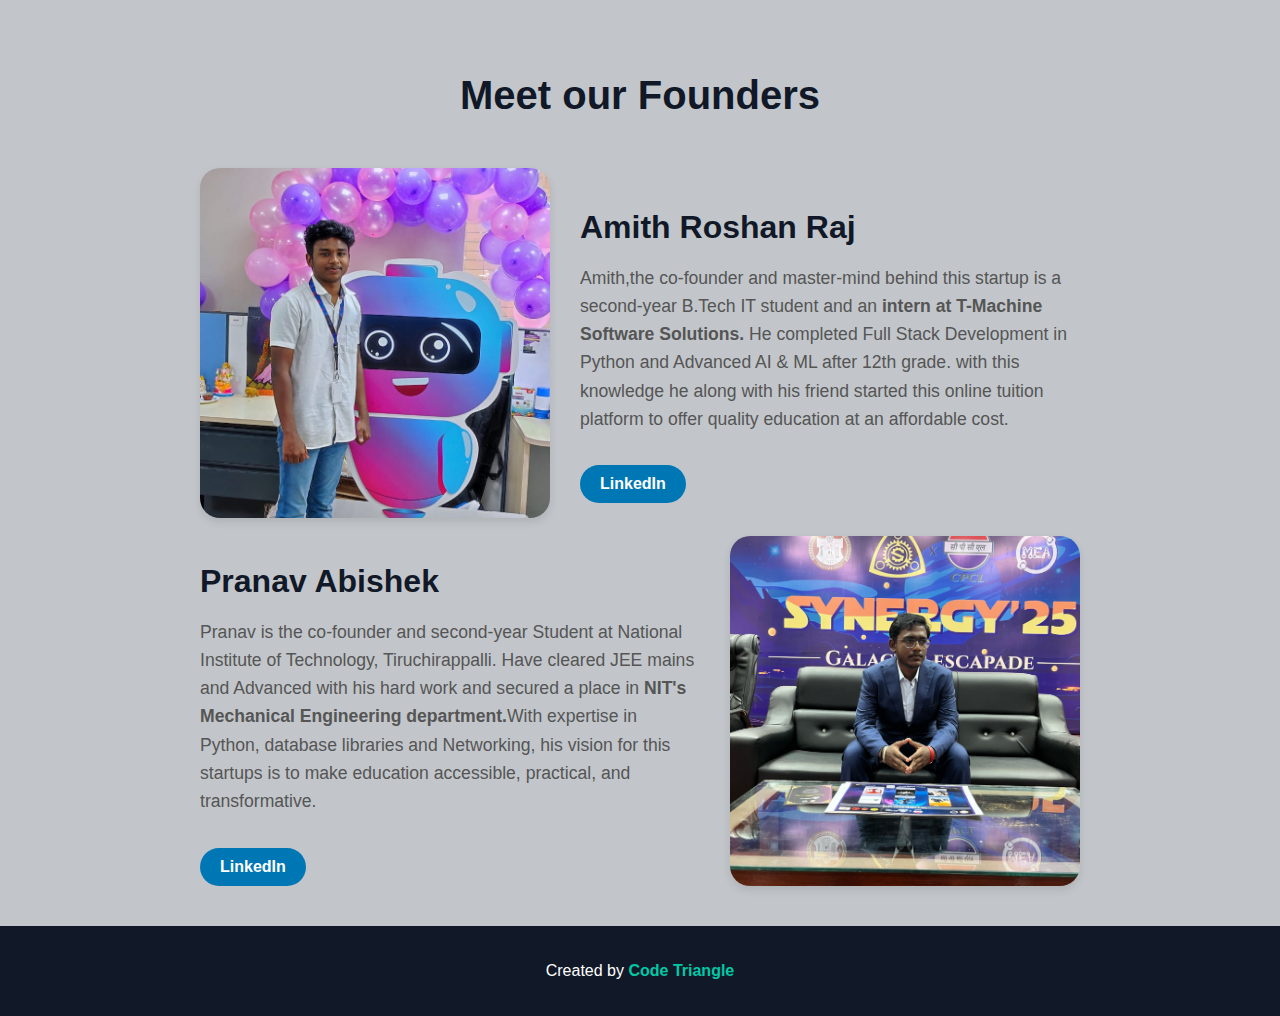
<file: about.html>
<!DOCTYPE html>
<html lang="en">
<head>
  <meta charset="UTF-8">
  <meta name="viewport" content="width=device-width, initial-scale=1.0">
  <title>About</title>
  <link rel="stylesheet" href="about.css">
</head>
<body>

<section id="about" class="about-section">
  <div class="founder-container">

    <!-- Centered Heading -->
    <h2 class="founders-heading">Meet our Founders</h2>

    <!-- Founder 1 -->
    <div class="founder">
      <img src="f1.jpg" alt="Founder 1" class="founder-img">
      <div class="founder-info">
        <h2>Amith Roshan Raj</h2>
        <p>Amith,the co-founder and master-mind behind this startup is a second-year B.Tech IT student and an <strong> intern at T-Machine Software Solutions.</strong>

          He completed Full Stack Development in Python and Advanced AI & ML after 12th grade. with this knowledge he 
          
          along with his friend started this online tuition platform to offer quality education at an affordable cost.</p>
        <a href="https://www.linkedin.com/in/amithroshanraj-tnj-87616328a/" target="_blank" class="linkedin-btn">LinkedIn</a>
      </div>
    </div>
    <br>

    <!-- Founder 2 -->
    <div class="founder reverse">
      <img src="f3.jpg" alt="Founder 2" class="founder-img">

      <div class="founder-info">
        <h2>Pranav Abishek</h2>
        <p>Pranav is the co-founder and second-year Student at National Institute of Technology, Tiruchirappalli. Have cleared JEE mains and Advanced with his
          hard work and secured a place in <strong> NIT's Mechanical Engineering department.</strong>With expertise in  Python, database
          libraries and Networking, his vision for this startups is to make education accessible, practical, and transformative.</p>
        <a href="https://www.linkedin.com/in/m-pranav-abishek-b4a431311/" target="_blank" class="linkedin-btn">LinkedIn</a>
      </div>
      
    </div>

  </div>
</section>

<!-- Footer -->
<footer class="site-footer">
  <div class="footer-content">
    <p>Created by <a href="https://bharathsgitrepo.github.io/My-Portfolio-Webpage/" target="_blank">Code Triangle</a></p>
  </div>
</footer>

</body>
</html>
</file>
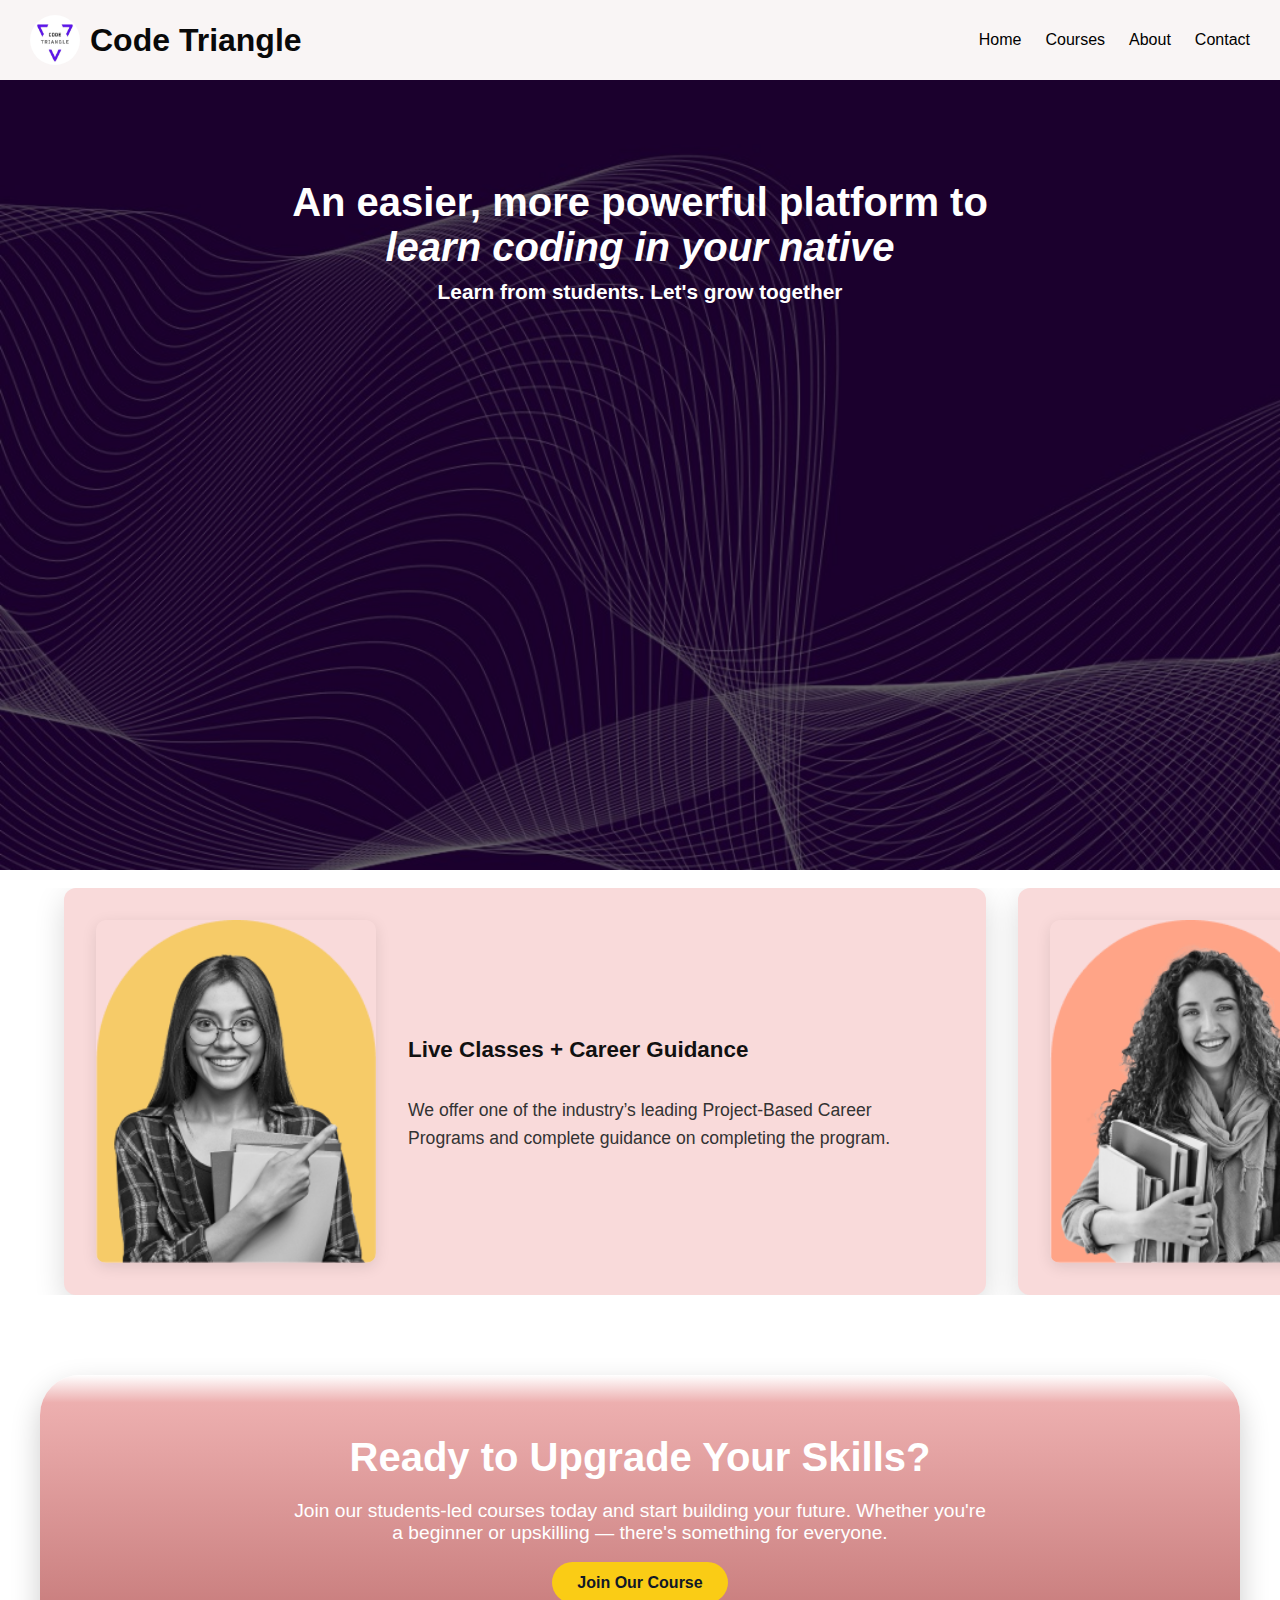
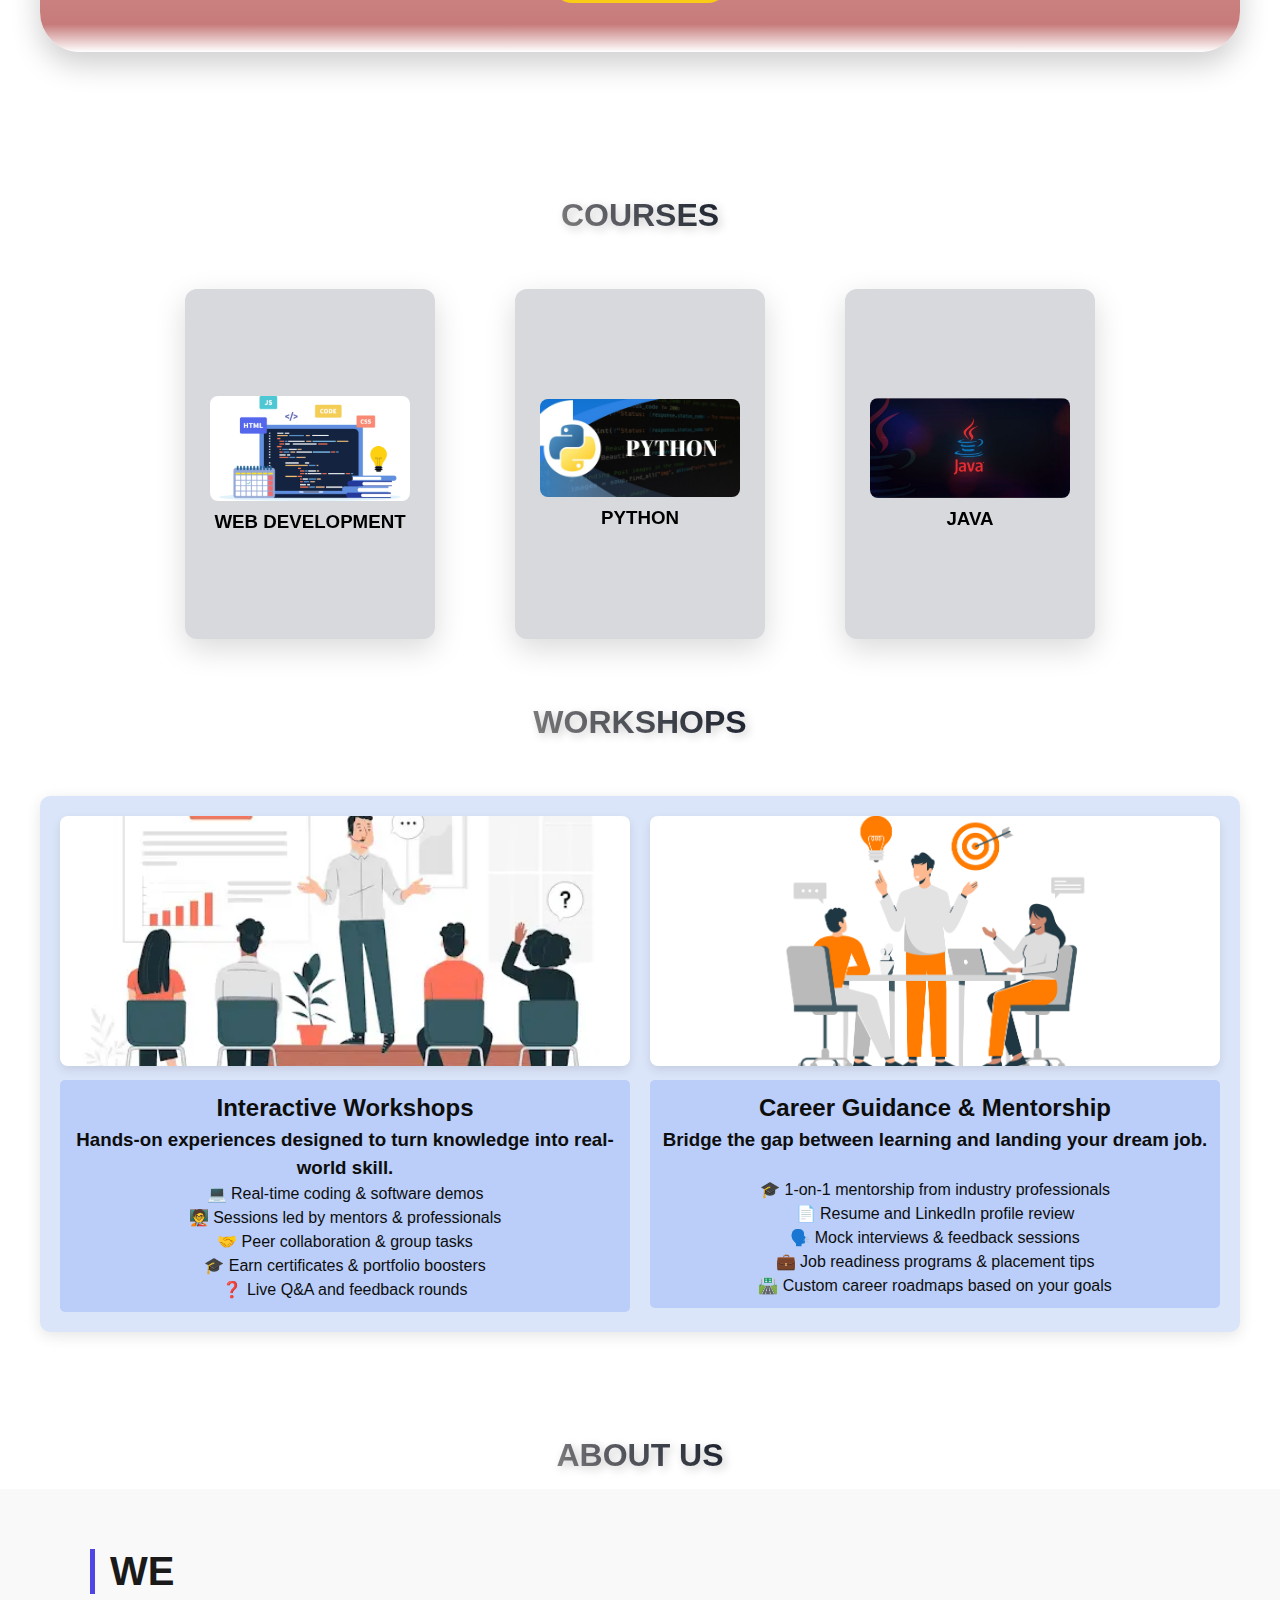
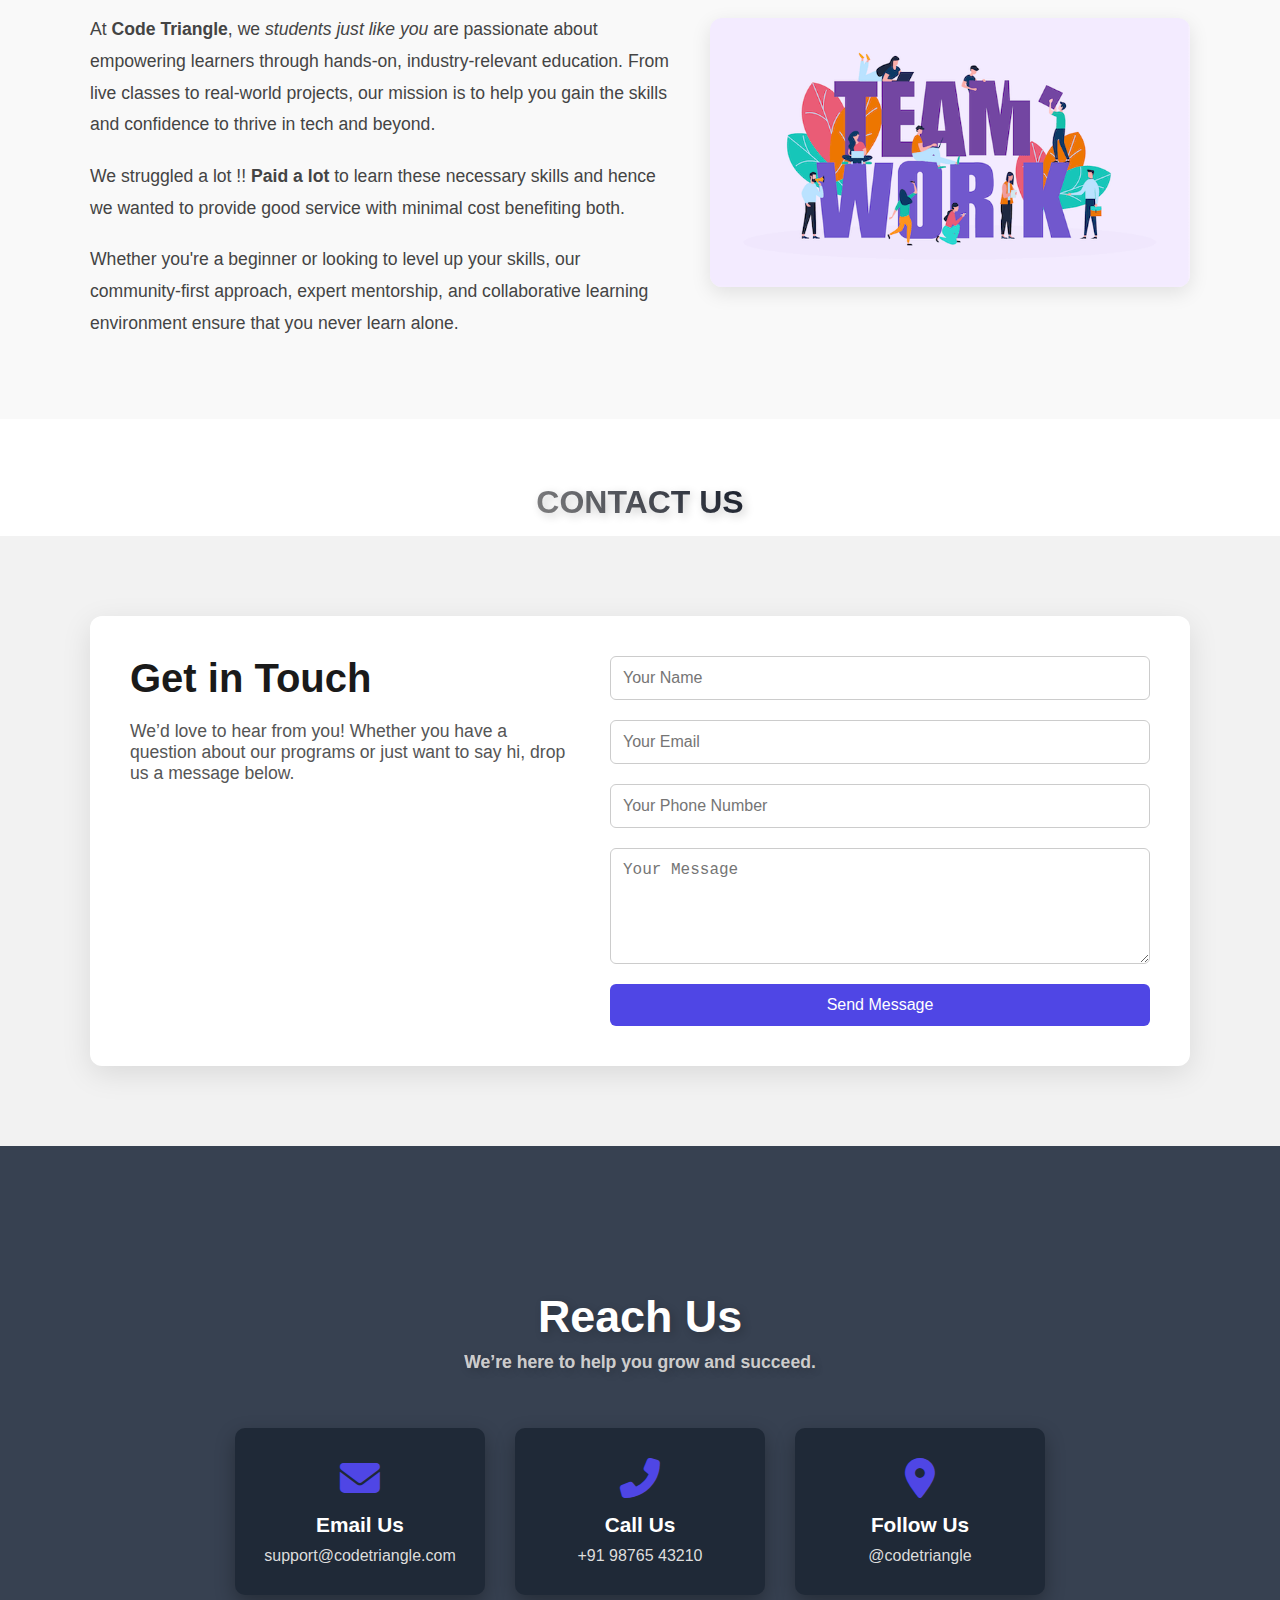
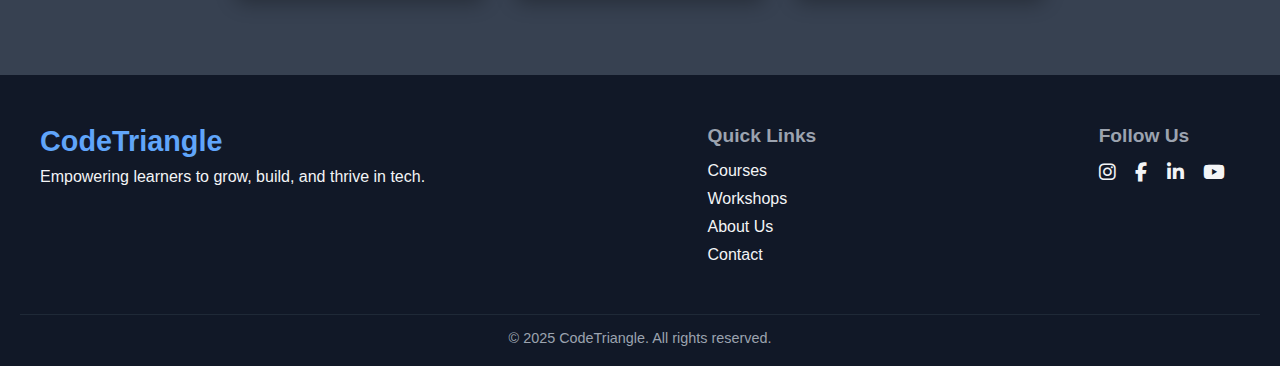
<file: sample2.html>
<!DOCTYPE html>
<html lang="en">
<head>
    <meta charset="UTF-8">
    <meta name="viewport" content="width=device-width, initial-scale=1.0">
    <title>CODE TRIANGLE</title>
    <link rel="stylesheet" href="sample2.css">
    <link rel="stylesheet" href="https://cdnjs.cloudflare.com/ajax/libs/font-awesome/6.5.0/css/all.min.css">

</head>
<body>
    <a id="top"></a>

    <nav class="navbar">
      <div class="nav-left">
        <img class="logo-img" src="logo.jpg" alt="Logo">
        <div class="nav-logo">Code Triangle</div>
      </div>
      <div class="hamburger" onclick="toggleMenu()">☰</div>
      <ul class="nav-links" id="navLinks">
        <li><a href="#top">Home</a></li>
        <li><a href="#courses">Courses</a></li>
        <li><a href="#about">About</a></li>
        <li><a href="#contact">Contact</a></li>
      </ul>
    </nav>
    
    <section class="hero-section">
      <div class="overlay"></div>
      <div class="hero-content">
        <h1>An easier, more powerful platform to <br> <em>learn coding in your native</em></h1>
        <h3>Learn from students. <strong>Let's grow together</strong></h3>
      </div>
    </section>
    <!-- <div class="front-image">  
        <div class="overlay"></div>
        <div class="hero-text">
      
        <h1 class="open-text">An Simple, more easier<br>platform to develop Skills</h1>
        <br>
        <h2>Learn from students. <strong>Let's grow together</strong></h2>
    </div>
    </div> -->
    <!-- <div class="front-image"> 
      <div class="hero-text">
      
        <h1 class="open-text">An Simple, more easier<br>platform to develop Skills</h1>
        <br>
        <h2>Learn from students. <strong>Let's grow together</strong></h2>
    </div>

    </div> -->

    
      <br>
    
      <div class="slider-container">
        <div class="slider">
          <div class="slide">
            <img src="samp1.png" alt="">
            <p class="gallery-caption">
              <strong>Live Classes + Career Guidance</strong><br><br>
              We offer one of the industry’s leading Project-Based Career Programs and complete guidance on completing the program.
            </p>
          </div>
      
          <div class="slide">
            <img src="samp4.png" alt="">
            <p class="gallery-caption">
              <strong>Learn from Students</strong><br><br>
              Get inspired by those just like you — students who've successfully built real-world projects, cracked interviews, and shared their journeys.
            </p>
          </div>
      
          <div class="slide">
            <img src="samp3.png" alt="">
            <p class="gallery-caption">
              <strong>Collaborate and Elevate</strong><br><br>
              Our peer-driven learning environment allows you to gain insights, follow proven paths, and collaborate with fellow learners in a way that builds both skills and confidence.
            </p>
          </div>
      
          <div class="slide">
            <img src="samp2.png" alt="">
            <p class="gallery-caption">
              <strong>Solve Real World Problems</strong><br><br>
              Move beyond theory with practical, hands-on projects that reflect real industry challenges. Whether it's building web apps, automating tasks, or analyzing data, you'll gain experience solving problems that actually matter — the kind that employers look for.
            </p>
          </div>
        </div>
      </div>

      <section class="join-section">
        <div class="join-content">
          <h2>Ready to Upgrade Your Skills?</h2>
          <p>Join our students-led courses today and start building your future. Whether you're a beginner or upskilling — there's something for everyone.</p>
          <a href="https://forms.gle/VPBBiiK37BwZ6byZA" class="join-btn">Join Our Course</a>
        </div>
      </section>
   
      <center><h1 class="courses-heading" id="courses">COURSES</h1></center>


      <div class="course-container">
        <div class="course-card" onclick="openModal('web-dev')">
          <div class="course-card-front">
            <img src="web_dev.png" alt="Web Development Course">
            <h3>WEB DEVELOPMENT</h3>
            
          </div>
          <div class="course-card-back">
            <p>Build amazing websites & web apps using HTML,CSS,JS and deploy them using GITHUB <br> <BR></BR>Click to see details.</p>
          </div>
        </div>
    
        <div class="course-card" onclick="openModal('data-science')">
          <div class="course-card-front">
            <img src="python1.jpeg" alt="Data Science Course">
            <h3>PYTHON</h3>
          </div>
          <div class="course-card-back">
            <p>Master Python for web, automation, data analysis & AI — perfect for beginners and pros alike.  
              <br><br><br>Click to see details.</p>
          </div>
        </div>
    
        <div class="course-card" onclick="openModal('ai')">
          <div class="course-card-front">
            <img src="java (1).jpeg" alt="AI Course">
            <h3>JAVA</h3>
          </div>
          <div class="course-card-back">
            <p>Learn Java from scratch — build scalable applications, crack coding interviews & create Android apps.  
              <br><br><br>Click to see details.
              </p>
          </div>
        </div>
      </div>
    
      <!-- Modal -->
      <div id="course-modal" class="modal">
        <div class="modal-content">
          <span class="close" onclick="closeModal()">&times;</span>
          <div id="modal-info"></div>
        </div>
      </div>

      <center><h1 class="workshops-heading">WORKSHOPS</h1></center>

      <div class="card">
        <div class="image-container">
          <div class="image-left">
            <img src="Workshop-adalah.webp" alt="Image 1">
            <div class="image-description">
              <h2 class="section-title">Interactive Workshops</h2>
              <h3 class="section-subtitle">Hands-on experiences designed to turn knowledge into real-world skill.</h3>
              <div class="workshop-points">
                <div><span>💻</span> Real-time coding & software demos</div>
                <div><span>🧑‍🏫</span> Sessions led by mentors & professionals</div>
                <div><span>🤝</span> Peer collaboration & group tasks</div>
                <div><span>🎓</span> Earn certificates & portfolio boosters</div>
                <div><span>❓</span> Live Q&A and feedback rounds</div>
              </div>

            </div>
          </div>
          <div class="image-right">
            <img src="workshops-innovacion.jpg" alt="Image 2">
            <div class="image-description"><h2 class="section-title">Career Guidance & Mentorship</h2>
              <h3 class="section-subtitle">Bridge the gap between learning and landing your dream job.</h3>
            <br>
              <div class="guidance-points">
                <div><span>🎓</span> 1-on-1 mentorship from industry professionals</div>
                <div><span>📄</span> Resume and LinkedIn profile review</div>
                <div><span>🗣️</span> Mock interviews & feedback sessions</div>
                <div><span>💼</span> Job readiness programs & placement tips</div>
                <div><span>🛣️</span> Custom career roadmaps based on your goals</div>
              </div>
                                
              </div>
          </div>
        </div>
      </div>
      <center><h1 class="about-heading" id="about">ABOUT US</h1></center>


      <section class="about-us">
        <div class="about-container">
          <div class="about-text">
            <h2>WE</h2>
            <p>
              At <strong>Code Triangle</strong>, we <em>students just like you</em> are passionate about empowering learners through hands-on, industry-relevant education. 
              From live classes to real-world projects, our mission is to help you gain the skills and confidence to thrive in tech and beyond.
            </p>
           
            <p>We struggled a lot !! <strong>Paid a lot</strong> to learn these necessary skills and hence we wanted to provide good service with minimal cost benefiting both.</p>
            <p>
                Whether you're a beginner or looking to level up your skills, our community-first approach, expert mentorship, 
                and collaborative learning environment ensure that you never learn alone.
              </p>
          </div>
          <div class="about-image">
            <img src="teamwork-quotes.png" alt="Team working together">
          </div>
        </div>
      </section>

      <center><h1 class="contact-heading" id="contact">CONTACT US</h1></center>

      <section class="contact-us">
        <div class="contact-container">
          <div class="contact-info">
            <h2>Get in Touch</h2>
            <p>We’d love to hear from you! Whether you have a question about our programs or just want to say hi, drop us a message below.</p>
          
          </div>
          <div class="contact-form">
            <form id="whatsappForm">
              <input type="text" name="name" id="name" placeholder="Your Name" required />
              <input type="email" name="email" id="email" placeholder="Your Email" required />
              <input type="tel" name="phone" id="phone" placeholder="Your Phone Number" required />
              <textarea name="message" id="message" rows="5" placeholder="Your Message" ></textarea>
              <button type="submit">Send Message</button>
            </form>
          </div>
          
      </section>
      
      
      <section class="contact-card-section">
        <div class="contact-card-wrapper">
          <div class="contact-heading">
            <h2>Reach Us</h2>
            <p> We’re here to help you grow and succeed.</p>
          </div>
      
          <div class="contact-cards">
            <div class="contact-card">
              <i class="fas fa-envelope"></i>
              <h3>Email Us</h3>
              <p>support@codetriangle.com</p>
            </div>
      
            <div class="contact-card">
              <i class="fas fa-phone-alt"></i>
              <h3>Call Us</h3>
              <p>+91 98765 43210</p>
            </div>
      
            <div class="contact-card">
              <i class="fas fa-map-marker-alt"></i>
              <h3>Follow Us</h3>
              <p>@codetriangle</p>
            </div>
          </div>
        </div>
      </section>
      
      <footer class="site-footer">
        <div class="footer-container">
          <div class="footer-logo">
            <h2>CodeTriangle</h2>
            <p>Empowering learners to grow, build, and thrive in tech.</p>
          </div>
      
          <div class="footer-links">
            <h4>Quick Links</h4>
            <ul>
              <li><a href="#courses">Courses</a></li>
              <li><a href="#workshops">Workshops</a></li>
              <li><a href="#about">About Us</a></li>
              <li><a href="#contact">Contact</a></li>
            </ul>
          </div>
      
          <div class="footer-social">
            <h4>Follow Us</h4>
            <div class="social-icons">
              <a href="https://instagram.com/codetriangle" target="_blank"><i class="fab fa-instagram"></i></a>
              <a href="#"><i class="fab fa-facebook-f"></i></a>
              <a href="#"><i class="fab fa-linkedin-in"></i></a>
              <a href="#"><i class="fab fa-youtube"></i></a>
            </div>
          </div>
        </div>
      
        <div class="footer-bottom">
          <p>&copy; 2025 CodeTriangle. All rights reserved.</p>
        </div>
      </footer>

    <script src="final.js"></script>
</body>
</html>
</file>
<file: about.css>
body {
    margin: 0;
    padding: 0;
    font-family: 'Poppins', sans-serif;
  }
  
  .about-section {
    padding-top: 40px; /* Reduce this if needed */
    padding-bottom: 40px;
    margin-top: 0; 
    background-color: #c2c6ca;
  }
  
  /* Founder Section */
.founder-container {
  
    width: 90%;
    margin: 0 auto;
    /* padding: 50px 0; */
  }
  
  .founders-heading {
    text-align: center;
    font-size: 2.5rem;
    margin-bottom: 50px;
    color: #111827;
  }
  
  .founder {
    display: flex;
    align-items: center;
    justify-content: center;
    margin-top: 0px;
    gap: 30px;
  }
  
  .founder.reverse {
    flex-direction: row-reverse;
  }
  
  .founder-img {
    width: 350px;
    height: 350px;
    object-fit: cover;
    border-radius: 20px;
    box-shadow: 0 4px 8px rgba(0,0,0,0.1);
  }
  
  .founder-info {
    max-width: 500px;
  }
  
  .founder-info h2 {
    font-size: 2rem;
    margin-bottom: 15px;
    color: #111827;
  }
  
  .founder-info p {
    font-size: 1.1rem;
    line-height: 1.6;
    color: #555;
  }
  
  /* LinkedIn Button */
  .linkedin-btn {
    display: inline-flex;
    align-items: center;
    gap: 8px;
    margin-top: 15px;
    padding: 10px 20px;
    background-color: #0077b5;
    color: white;
    border: none;
    border-radius: 30px;
    text-decoration: none;
    font-weight: 600;
    transition: background-color 0.3s ease;
  }
  
  .linkedin-btn:hover {
    background-color: #005582;
  }
  
  .linkedin-icon {
    width: 20px;
    height: 20px;
  }
  
  /* Make Responsive */
  @media (max-width: 768px) {
    .founder {
      flex-direction: column;
      text-align: center;
    }
  
    .founder.reverse {
      flex-direction: column;
    }
  
    .founder-img {
      width: 250px;
      height: 250px;
    }
  
    .founder-info {
      max-width: 90%;
    }
  
    .founders-heading {
      font-size: 2rem;
      margin-bottom: 30px;
    }
  }
  .site-footer {
    background: #111827;
    padding: 20px;
    text-align: center;
    color: white;
  }
  
  .site-footer a {
    color: #00C9A7;
    text-decoration: none;
    font-weight: bold;
  }
  
  .site-footer a:hover {
    text-decoration: underline;
  }
</file>
<file: sample2.css>
* {
    margin: 0;
    padding: 0;
    box-sizing: border-box;
  }

html {
    scroll-behavior: smooth;
  }
  

  * {
    margin: 0;
    padding: 0;
    box-sizing: border-box;
  }

  body, html {
    height: 100%;
    font-family: Arial, sans-serif;
  }



  /* Hero Section */
  .hero-section {
    margin-top: 60px; /* Push below navbar */
    position: relative;
    height: 90vh;
    background-image: url('bg3.jpg');
    background-size: cover;
    background-position: center;
    background-repeat: no-repeat;

    display: flex;
    justify-content: center;
    align-items: flex-start;
    padding-top: 120px;
    text-align: center;
  }

  .overlay {
    position: absolute;
    top: 0; left: 0; right: 0; bottom: 0;
    background-color: rgba(0, 0, 0, 0.5);
    z-index: 1;
  }

  .hero-content {
    position: relative;
    z-index: 2;
    color: white;
    max-width: 90%;
  }

  .hero-content h1 {
    font-size: 2.5rem;
    margin-bottom: 10px;
  }

  .hero-content h3 {
    font-size: 1.3rem;
  }

  @media (max-width: 768px) {
    .hero-section {
      padding-top: 80px;
      height: auto;
      padding-bottom: 40px;
    }

    .hero-content h1 {
      font-size: 1.6rem;
    }

    .hero-content h3 {
      font-size: 1rem;
    }
  }


.navbar {
    display: flex;
    justify-content: space-between;
    align-items: center;
    padding: 15px 30px;
    background-color: #f9f5f5;
    color: rgb(9, 9, 9);
    display: flex;
    justify-content: space-between;
    align-items: center;
    position: fixed;
    top: 0;
    width: 100%;
    z-index: 1000;
  }
  
  .nav-left {
    display: flex;
    align-items: center;
  }
  
  .logo-img {
    height: 50px;
    width: 50px;
    border-radius: 50%; /* Makes it circular */
    margin-right: 10px;
  }
  
  .nav-logo {
    font-size: 2rem;
    font-weight: bold;
  }
  

  .hamburger {
    font-size: 2rem;
    cursor: pointer;
    display: none;
  }

  .nav-links {
    list-style: none;
    display: flex;
    gap: 1.5rem;
  }

  .nav-links li a {
    text-decoration: none;
    color: rgb(0, 0, 0);
    font-weight: 500;
    transition: color 0.3s ease;
  }

  .nav-links li a:hover {
    color: #ff4d4d;
  }

  .join-section {
    background: linear-gradient(180deg, #ffffff 0%,  #edafaf 10%,  #c77b7b 90%, #ffffff 100%);
    color: #fff;
    padding: 60px 20px;
    text-align: center;
    border-radius: 40px;
    margin: 80px 40px;
    box-shadow: 0 12px 30px rgba(0, 0, 0, 0.2);
  }
 
  
  .join-content h2 {
    font-size: 2.5rem;
    margin-bottom: 20px;
  }
  
  .join-content p {
    font-size: 1.2rem;
    max-width: 700px;
    margin: 0 auto 30px;
  }
  
  .join-btn {
    background-color: #facc15;
    color: #111827;
    padding: 12px 25px;
    font-weight: bold;
    font-size: 1rem;
    border-radius: 30px;
    text-decoration: none;
    transition: background 0.3s ease;
  }
  
  .join-btn:hover {
    background-color: #eab308;
  }
  

  .slider-container {
  overflow-x: auto;
  scroll-snap-type: x mandatory;
  scroll-behavior: smooth;
  padding-left: 5%;
  padding-right: 5%;
  
}

.slider-container::-webkit-scrollbar {
  display: none;
}



.slider {
  display: flex;
  gap: 2rem;
}

.slide {
  display: flex;
  align-items: center;
  gap: 2rem;
  flex: 0 0 80%;
  scroll-snap-align: center;
  background: #f9dada;
  border-radius: 12px;
  padding: 2rem;
  box-shadow: 0 10px 30px rgba(0, 0, 0, 0.15);
  transition: transform 0.3s, box-shadow 0.3s;
}

.slide img {
  width: 280px;
  height: auto;
  border-radius: 10px;
  box-shadow: 0 4px 15px rgba(0, 0, 0, 0.1);
}

.gallery-caption {
  font-size: 1.1rem;
  color: #333;
  line-height: 1.6;
  max-width: 500px;
}

.gallery-caption strong {
  font-size: 1.4rem;
  color: #111;
}

.course-container {
    display: flex;
    gap: 5rem;
    justify-content: center;
    align-items: center;
    margin-top: 40px;
  }
  
  .course-card {
    width: 250px;
    height: 350px;
    perspective: 1000px; /* Enables 3D effect */
    cursor: pointer;
   
  }
  
  .course-card-front, .course-card-back {
    width: 100%;
    height: 100%;
    position: absolute;
    backface-visibility: hidden;
    border-radius: 12px;
    transition: transform 0.5s ease;
  }
  
  .course-card-front {
    background-color: #d7d9dd;
    box-shadow: 0 10px 30px rgba(0, 0, 0, 0.15);
    display: flex;
    flex-direction: column;
    align-items: center;
    justify-content: center;
  }
  
  .course-card-front img {
    width: 80%;
    border-radius: 8px;
    margin-bottom: 10px;
  }
  
  .course-card-back {
    background-color: #4c608a;
    color: rgb(255, 255, 255);
    display: flex;
    flex-direction: column;
    justify-content: center;
    align-items: center;
    padding: 20px;
    transform: rotateY(180deg);
  }
  
  .course-card:hover .course-card-front {
    transform: rotateY(180deg);
  }
  
  .course-card:hover .course-card-back {
    transform: rotateY(0deg);
  }
  
  /* Modal Styling */
  .modal {
    display: none;
    position: fixed;
    z-index: 1;
    left: 0;
    top: 0;
    width: 100%;
    height: 100%;
    background-color: rgba(0, 0, 0, 0.7);
  }
  
  .modal-content {
    background-color: #fff;
    margin: 15% auto;
    padding: 20px;
    border-radius: 8px;
    width: 50%;
  }
  


  .workshops-heading, .courses-heading, .about-heading, .contact-heading {
    font-size: 2rem;
    font-weight: 700;
    justify-content: center;
    text-align: center;
    background: linear-gradient(45deg, #929191, #111827); /* Gradient effect */
    -webkit-background-clip: text;
    background-clip: text;
    color: transparent; /* Makes text transparent to show the gradient */
    text-shadow: 3px 3px 10px rgba(0, 0, 0, 0.2); /* Subtle shadow effect */
    margin-top: 50px;
    padding: 15px 0;
    letter-spacing: 0px;
    position: relative;
    display: inline-block;
    animation: glow 2s infinite alternate;
  }
  
  @keyframes glow {
    0% {
      text-shadow: 0 0 10px rgba(255, 255, 255, 0.7), 0 0 20px rgba(255, 255, 255, 0.5);
    }
    100% {
      text-shadow: 0 0 30px rgba(255, 255, 255, 1), 0 0 60px rgba(255, 255, 255, 0.7);
    }
  }
  .card {
    width: 100%;
    max-width: 1200px;
    margin: 40px auto;
    padding: 20px;
    background-color: #dbe5fa;
    border-radius: 10px;
    box-shadow: 0 4px 15px rgba(0, 0, 0, 0.1);
    overflow: hidden;
  }
  
  .image-container {
    display: flex;
    justify-content: space-between;
    gap: 20px;
  }
  
  .image-left, .image-right {
    flex: 1;
    text-align: center;
  }
  
  .image-left img,
  .image-right img {
    width: 100%;
    height: 250px;
    object-fit: cover;
    border-radius: 8px; /* Default shape */
    box-shadow: 0 4px 10px rgba(0, 0, 0, 0.1);
    transition: transform 0.3s ease, border-radius 0.3s ease;
  }
  
  .image-left:hover img,
  .image-right:hover img {
    transform: scale(1.05);
    border-radius: 125px / 150px; /* Creates a cylindrical effect */
  }
  
  
  .image-description {
    margin-top: 10px;
    font-size: 1rem;
    color: #0d0d0d;
    line-height: 1.5;
    padding: 10px;
    background-color: #bacef9;
    border-radius: 5px;
  }
  
  .about-us {
    background-color: #f9f9f9;
    padding: 60px 20px;
    font-family: 'Segoe UI', sans-serif;
  }
  
  .about-container {
    max-width: 1100px;
    margin: 0 auto;
    display: flex;
    flex-wrap: wrap;
    align-items: center;
    gap: 40px;
  }
  
  .about-text {
    flex: 1 1 500px;
  }
  
  .about-text h2 {
    font-size: 2.5rem;
    color: #1a1a1a;
    margin-bottom: 20px;
    border-left: 5px solid #4f46e5;
    padding-left: 15px;
  }
  
  .about-text p {
    font-size: 1.1rem;
    line-height: 1.8;
    color: #444;
    margin-bottom: 20px;
  }
  
  .about-image {
    flex: 1 1 400px;
  }
  
  .about-image img {
    width: 100%;
    height: auto;
    border-radius: 12px;
    box-shadow: 0 6px 20px rgba(0, 0, 0, 0.1);
  }


  .contact-us {
    background-color: #f2f2f2;
    padding: 80px 20px;
    font-family: 'Segoe UI', sans-serif;
  }
  
  .contact-container {
    max-width: 1100px;
    margin: 0 auto;
    display: flex;
    flex-wrap: wrap;
    gap: 40px;
    background: #ffffff;
    border-radius: 12px;
    box-shadow: 0 8px 30px rgba(0, 0, 0, 0.1);
    padding: 40px;
  }
  
  .contact-info {
    flex: 1 1 400px;
  }
  
  .contact-info h2 {
    font-size: 2.5rem;
    color: #1a1a1a;
    margin-bottom: 20px;
  }
  
  .contact-info p {
    font-size: 1.1rem;
    color: #555;
    margin-bottom: 20px;
  }
  
  .contact-info ul {
    list-style: none;
    padding: 0;
  }
  
  .contact-info ul li {
    font-size: 1rem;
    color: #333;
    margin-bottom: 10px;
  }
  
  .contact-form {
    flex: 1 1 500px;
  }
  
  .contact-form form {
    display: flex;
    flex-direction: column;
  }
  
  .contact-form input,
  .contact-form textarea {
    padding: 12px;
    margin-bottom: 20px;
    border-radius: 6px;
    border: 1px solid #ccc;
    font-size: 1rem;
    outline: none;
  }
  
  .contact-form input:focus,
  .contact-form textarea:focus {
    border-color: #4f46e5;
  }
  
  .contact-form button {
    background-color: #4f46e5;
    color: #fff;
    padding: 12px;
    font-size: 1rem;
    border: none;
    border-radius: 6px;
    cursor: pointer;
    transition: background-color 0.3s ease;
  }
  
  .contact-form button:hover {
    background-color: #3730a3;
  }
  
  .contact-card-section {
    background: #374151;
    color: #fff;
    padding: 80px 20px;
    font-family: 'Segoe UI', sans-serif;
  }
  
  .contact-card-wrapper {
    max-width: 1000px;
    margin: 0 auto;
    text-align: center;
  }
  
  .contact-heading h2 {
    font-size: 2.8rem;
    margin-bottom: 10px;
    color: #fff;
  }
  
  .contact-heading p {
    font-size: 1.1rem;
    color: #ccc;
    margin-bottom: 40px;
  }
  
  .contact-cards {
    display: flex;
    flex-wrap: wrap;
    justify-content: center;
    gap: 30px;
  }
  
  .contact-card {
    background: #1f2937;
    border-radius: 10px;
    padding: 30px 20px;
    width: 250px;
    box-shadow: 0 8px 20px rgba(0, 0, 0, 0.3);
    transition: transform 0.3s ease, background-color 0.3s ease;
  }
  
  .contact-card:hover {
    transform: translateY(-5px);
    background-color: #374151;
  }
  
  .contact-card i {
    font-size: 2.5rem;
    margin-bottom: 15px;
    color: #4f46e5;
  }
  
  .contact-card h3 {
    font-size: 1.3rem;
    margin-bottom: 10px;
  }
  
  .contact-card p {
    font-size: 1rem;
    color: #ddd;
  }

  .site-footer {
    background-color: #111827;
    color: #f3f4f6;
    padding: 50px 20px 20px;
    font-family: 'Segoe UI', sans-serif;
  }
  
  .footer-container {
    display: flex;
    flex-wrap: wrap;
    justify-content: space-between;
    max-width: 1200px;
    margin: auto;
    gap: 40px;
  }
  
  .footer-logo h2 {
    font-size: 1.8rem;
    color: #60a5fa;
    margin-bottom: 10px;
  }
  
  .footer-links h4,
  .footer-social h4 {
    font-size: 1.2rem;
    margin-bottom: 15px;
    color: #9ca3af;
  }
  
  .footer-links ul {
    list-style: none;
    padding: 0;
  }
  
  .footer-links li {
    margin-bottom: 10px;
  }
  
  .footer-links a {
    color: #f3f4f6;
    text-decoration: none;
  }
  
  .footer-links a:hover {
    text-decoration: underline;
  }
  
  .social-icons a {
    margin-right: 15px;
    color: #f3f4f6;
    font-size: 1.2rem;
    transition: color 0.3s;
  }
  
  .social-icons a:hover {
    color: #60a5fa;
  }
  
  .footer-bottom {
    text-align: center;
    margin-top: 40px;
    font-size: 0.9rem;
    color: #9ca3af;
    border-top: 1px solid #1f2937;
    padding-top: 15px;
  }
  


  
 
  /* Responsive for small screens */
  @media (max-width: 768px) {
    .course-container {
      flex-direction: column;
    }
  
    .modal-content {
      width: 80%;
    }
  }


  
  /* Responsive Styles */
  @media (max-width: 768px) {
    .hamburger {
        display: block;
      }

    .nav-links {
      display: none;
      flex-direction: column;
      position: absolute;
      top: 60px;
      right: 20px;
      background-color: rgba(0, 0, 0, 0.9);
      padding: 1rem;
      border-radius: 10px;
    }
  
    .nav-links.show {
      display: flex;
    }
  
    
  }
  
  @media (max-width: 768px) {
    .slide {
      flex-direction: column;
      text-align: center;
    }
  
    .slide img {
      width: 100%;
    }
  }
</file>
